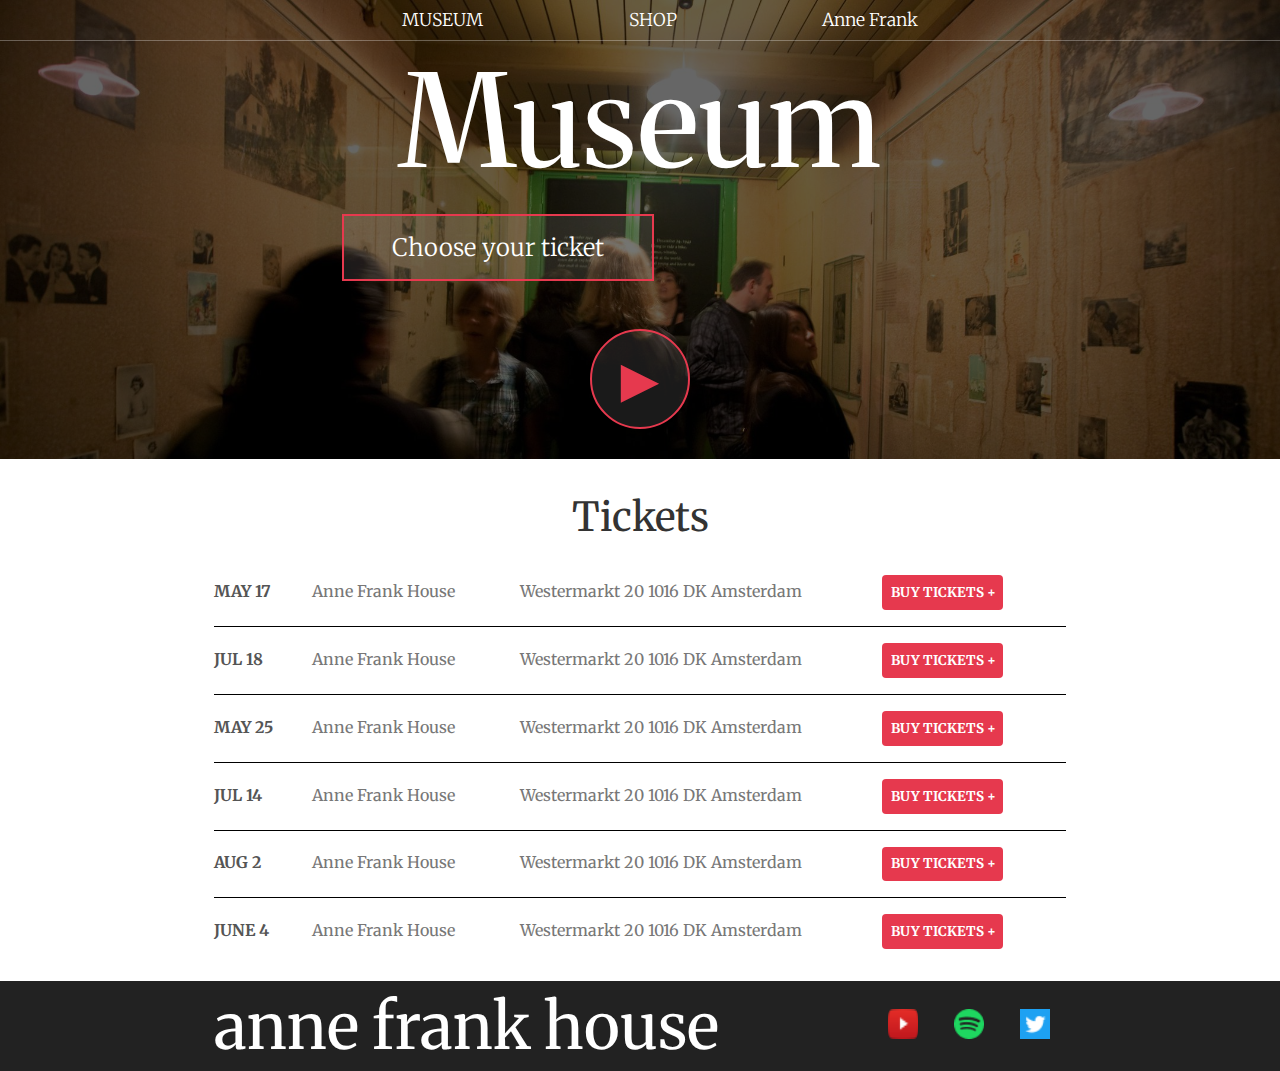
<file: index.html>
<!DOCTYPE html>
<html>
    <head>
        <title>Museum | Anne Frank house</title>
        <meta name="description" content="This is the description">
        <link rel="stylesheet" href="styles.css">
    </head>
    <body>
        <header class="main-header">
            <nav class="nav main-nav">
                <ul>
                    <li><a href="index.html">MUSEUM</a></li>
                    <li><a href="store.html">SHOP</a></li>
                    <li><a href="about.html">Anne Frank</a></li>
                </ul>
            </nav>
            <h1 class="band-name band-name-large">Museum</h1>
            <div class="container">
                <button type="button" class="btn btn-header">Choose your ticket</button>
            </div>
            <button type="button" class="btn btn-header btn-play">&#9658;</button>
        </header>
        <section class="content-section container">
            <h2 class="section-header">Tickets</h2>
            <div>
                <div class="tour-row">
                    <span class="tour-item tour-date">MAY 17</span>
                    <span class="tour-item tour-city">Anne Frank House</span>
                    <span class="tour-item tour-arena">Westermarkt 20 1016 DK Amsterdam</span>
                    <button type="button" class="tour-item tour-btn btn btn-primary">BUY TICKETS +</button>
                </div>
                <div class="tour-row">
                    <span class="tour-item tour-date">JUL 18</span>
                    <span class="tour-item tour-city">Anne Frank House</span>
                    <span class="tour-item tour-arena">Westermarkt 20 1016 DK Amsterdam</span>
                    <button type="button" class="tour-item tour-btn btn btn-primary">BUY TICKETS +</button>
                </div>
                <div class="tour-row">
                    <span class="tour-item tour-date">MAY 25</span>
                    <span class="tour-item tour-city">Anne Frank House</span>
                    <span class="tour-item tour-arena">Westermarkt 20 1016 DK Amsterdam</span>
                    <button type="button" class="tour-item tour-btn btn btn-primary">BUY TICKETS +</button>
                </div>
                <div class="tour-row">
                    <span class="tour-item tour-date">JUL 14</span>
                    <span class="tour-item tour-city">Anne Frank House</span>
                    <span class="tour-item tour-arena">Westermarkt 20 1016 DK Amsterdam</span>
                    <button type="button" class="tour-item tour-btn btn btn-primary">BUY TICKETS +</button>
                </div>
                <div class="tour-row">
                    <span class="tour-item tour-date">AUG 2</span>
                    <span class="tour-item tour-city">Anne Frank House</span>
                    <span class="tour-item tour-arena">Westermarkt 20 1016 DK Amsterdam</span>
                    <button type="button" class="tour-item tour-btn btn btn-primary">BUY TICKETS +</button>
                </div>
                <div class="tour-row">
                    <span class="tour-item tour-date">JUNE 4</span>
                    <span class="tour-item tour-city">Anne Frank House</span>
                    <span class="tour-item tour-arena">Westermarkt 20 1016 DK Amsterdam</span>
                    <button type="button" class="tour-item tour-btn btn btn-primary">BUY TICKETS +</button>
                </div>
            </div>
        </section>
        <footer class="main-footer">
            <div class="container main-footer-container">
                <h3 class="band-name">anne frank house</h3>
                <ul class="nav footer-nav">
                    <li>
                        <a href="https://www.youtube.com/channel/UCb2HGwORFBo94DmRx4oLzow" target="_blank">
                            <img src="img/Youtube Logo.png">
                        </a>
                    </li>
                    <li>
                        <a href="https://open.spotify.com/playlist/7oQ95gJoLpibKztdyLF3nB?si=DFwQA1xbRtWfKeFfPPAv0g&nd=1" target="_blank">
                            <img src="img/Spotify Logo.png">
                        </a>
                    </li>
                    <li>
                        <a href="https://twitter.com/onedirection" target="_blank">
                            <img src="img/Twitter Logo.png ">
                        </a>
                    </li>
                </ul>
            </div>
        </footer>
    </body>
</html>
</file>
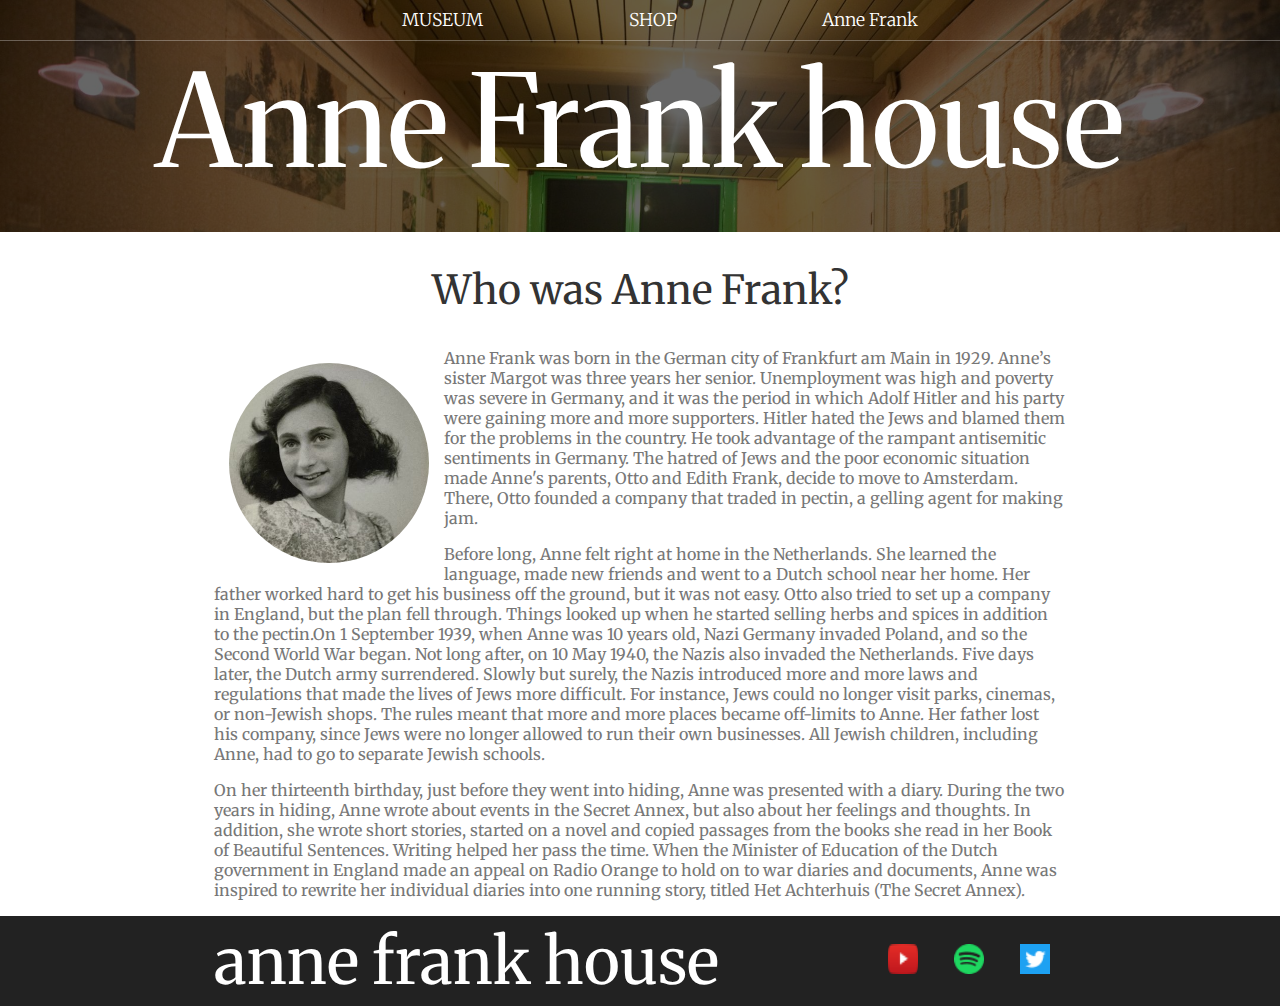
<file: about.html>
<!DOCTYPE html>
<html>
    <head>
        <title>About | Anne Frank house</title>
        <meta name="description" content="This is the description">
        <link rel="stylesheet" href="styles.css" />
    </head>
    <body>
        <header class="main-header">
            <nav class="nav main-nav">
                <ul>
                    <li><a href="index.html">MUSEUM</a></li>
                    <li><a href="store.html">SHOP</a></li>
                    <li><a href="about.html">Anne Frank</a></li>
                </ul>
            </nav>
            <h1 class="band-name band-name-large">Anne Frank house</h1>
        </header>

        <section class="content-section container">
            <h2 class="section-header">Who was Anne Frank?</h2>
            <img class="about-band-image" src="img/Anne Frank.jpg">
           <p>Anne Frank was born in the German city of Frankfurt am Main in 1929. Anne’s sister Margot was three years her senior. Unemployment was high and poverty was severe in Germany, and it was the period in which Adolf Hitler and his party were gaining more and more supporters. Hitler hated the Jews and blamed them for the problems in the country. He took advantage of the rampant antisemitic sentiments in Germany. The hatred of Jews and the poor economic situation made Anne's parents, Otto and Edith Frank, decide to move to Amsterdam. There, Otto founded a company that traded in pectin, a gelling agent for making jam.</p>
           <p>Before long, Anne felt right at home in the Netherlands. She learned the language, made new friends and went to a Dutch school near her home. Her father worked hard to get his business off the ground, but it was not easy.  Otto also tried to set up a company in England, but the plan fell through. Things looked up when he started selling herbs and spices in addition to the pectin.On 1 September 1939, when Anne was 10 years old, Nazi Germany invaded Poland, and so the Second World War began. Not long after, on 10 May 1940, the Nazis also invaded the Netherlands. Five days later, the Dutch army surrendered. Slowly but surely, the Nazis introduced more and more laws and regulations that made the lives of Jews more difficult. For instance, Jews could no longer visit parks, cinemas, or non-Jewish shops. The rules meant that more and more places became off-limits to Anne. Her father lost his company, since Jews were no longer allowed to run their own businesses. All Jewish children, including Anne, had to go to separate Jewish schools.</p>
           <p>On her thirteenth birthday, just before they went into hiding, Anne was presented with a diary. During the two years in hiding, Anne wrote about events in the Secret Annex, but also about her feelings and thoughts. In addition, she wrote short stories, started on a novel and copied passages from the books she read in her Book of Beautiful Sentences. Writing helped her pass the time. When the Minister of Education of the Dutch government in England made an appeal on Radio Orange to hold on to war diaries and documents, Anne was inspired to rewrite her individual diaries into one running story, titled Het Achterhuis (The Secret Annex).</p>
        </section>
        <footer class="main-footer">
            <div class="container main-footer-container">
                <h3 class="band-name">anne frank house</h3>
                <ul class="nav footer-nav">
                    <!-- Youtube -->
                    <li>
                        <a href="https://www.youtube.com/annefrank" target="_blank">
                            <img src="img/Youtube Logo.png">
                        </a>
                    </li>
                    <!-- Spotify -->
                    <li>
                        <a href="https://open.spotify.com/episode/1uJnGUB0BWJDiFZcTWbSNq" target="_blank">
                            <img src="img/Spotify Logo.png">
                        </a>
                    </li>
                    <!-- Twitter -->
                    <li>
                        <a href="https://twitter.com/annefrankhouse" target="_blank">
                            <img src="img/Twitter Logo.png ">
                        </a>
                    </li>
                </ul>
            </div>
        </footer>
    </body>
</html>
</file>
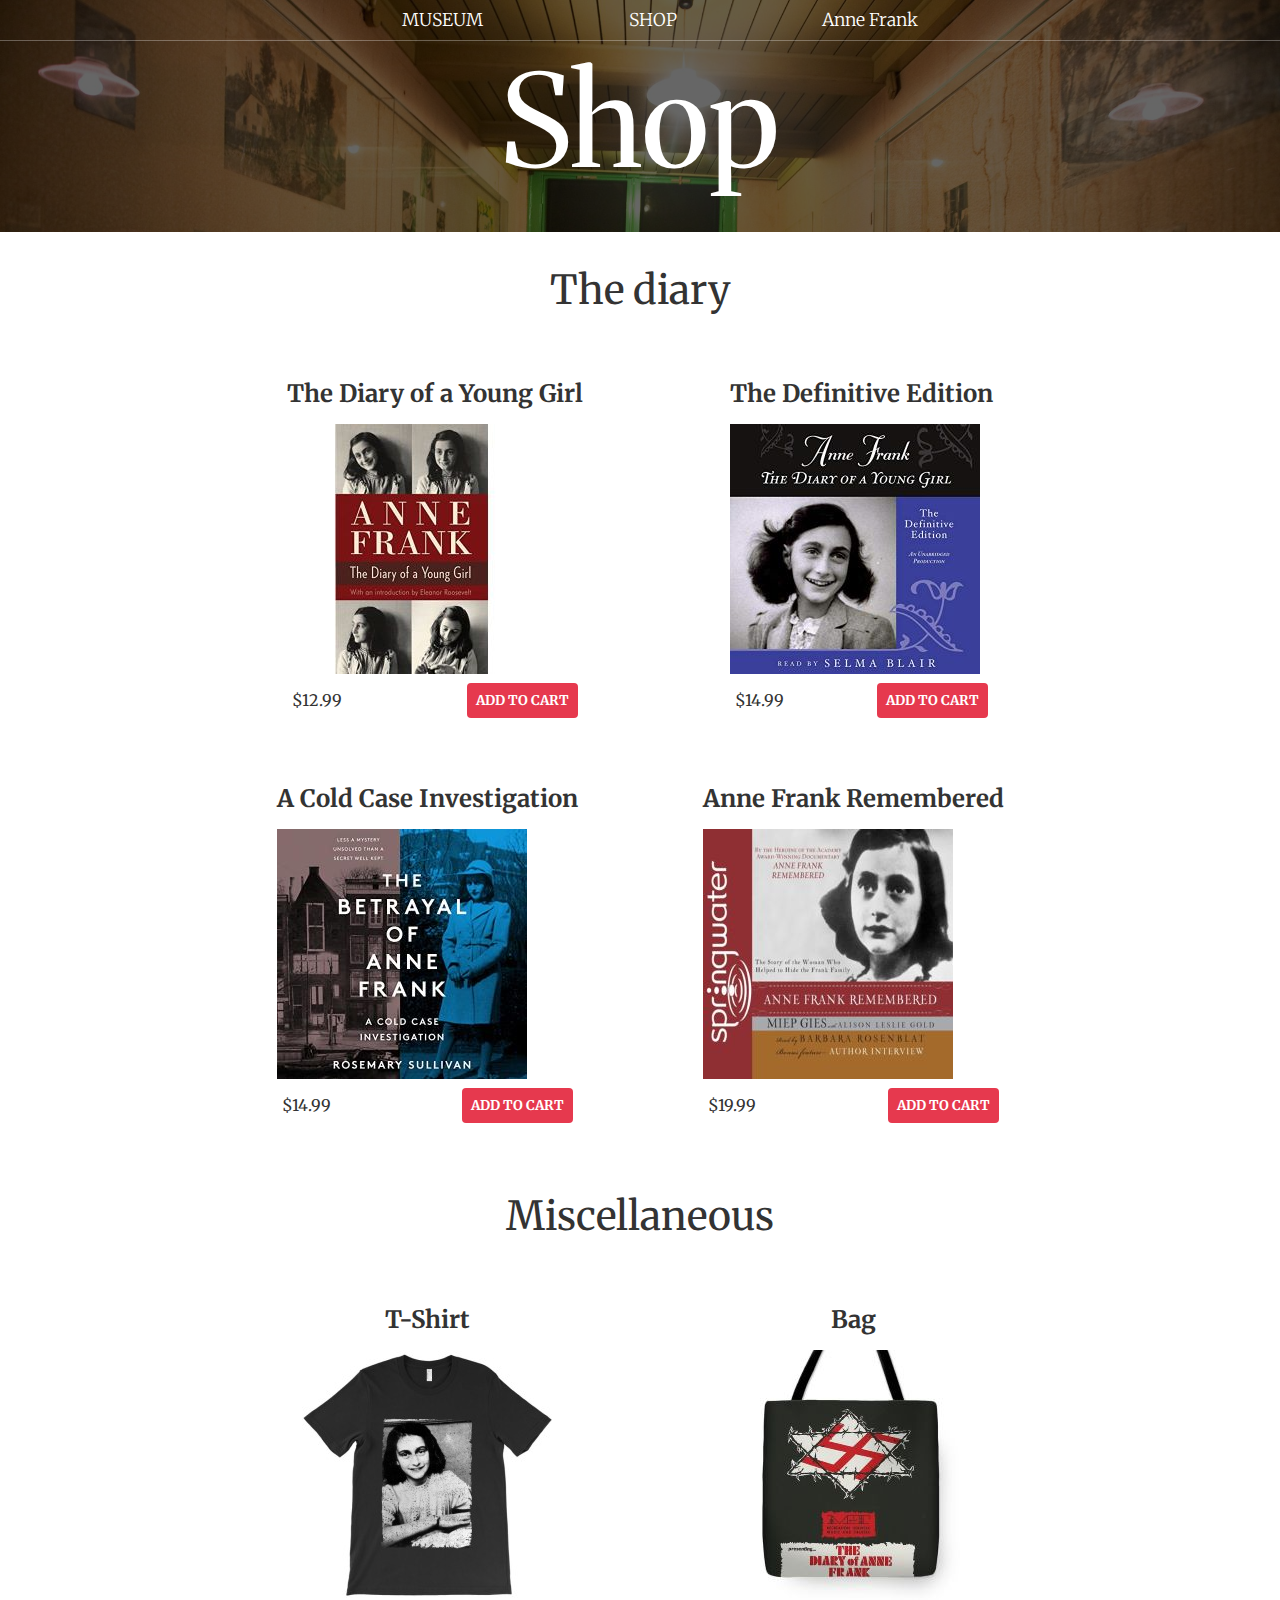
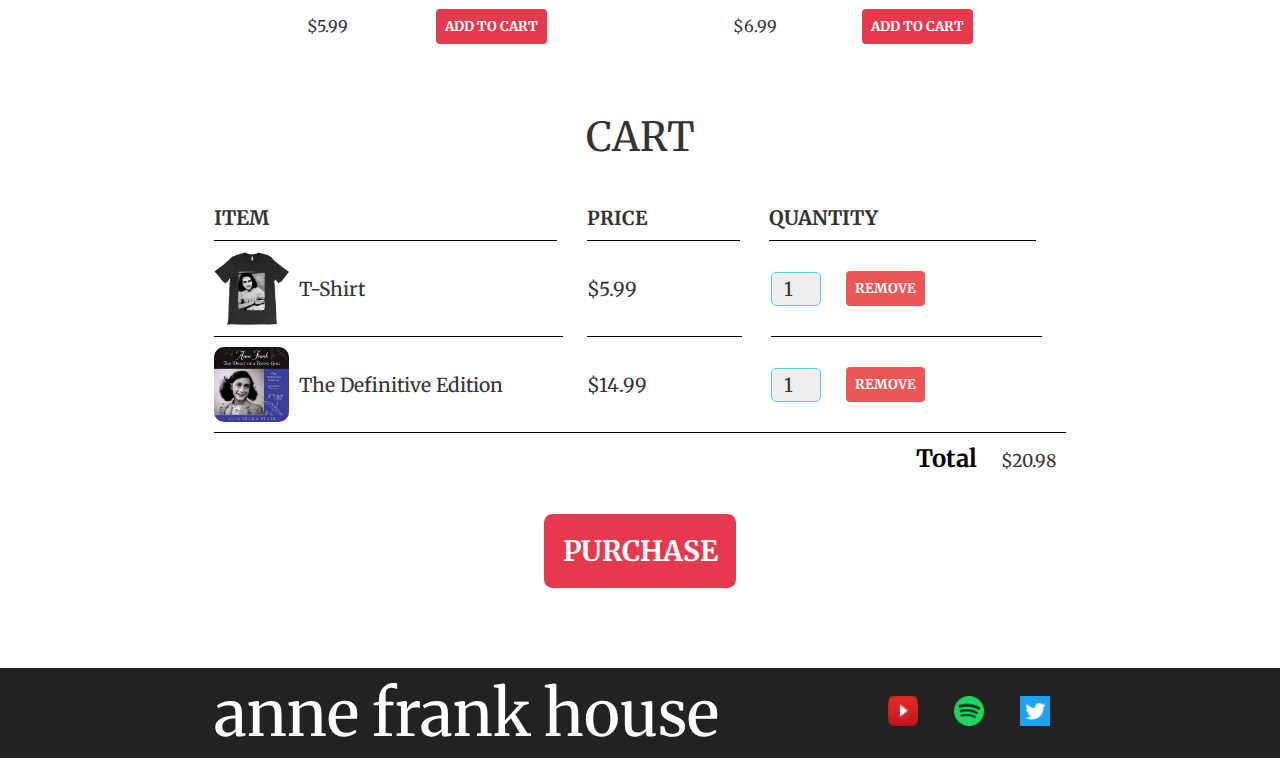
<file: store.html>
<!DOCTYPE html>
<html>
    <head>
        <title>Shop | Anne Frank house </title>
        <meta name="description" content="This is the description">
        <link rel="stylesheet" href="styles.css" />
    </head>
    <body>
        <header class="main-header">
            <nav class="main-nav nav">
                <ul>
                    <li><a href="index.html">MUSEUM</a></li>
                    <li><a href="store.html">SHOP</a></li>
                    <li><a href="about.html">Anne Frank</a></li>
                </ul>
            </nav>
            <h1 class="band-name band-name-large">Shop</h1>
        </header>
        <section class="container content-section">
            <h2 class="section-header">The diary</h2>
            <div class="shop-items">
                <div class="shop-item">
                    <span class="shop-item-title">The Diary of a Young Girl</span>
                    <img class="shop-item-image" src="img/Album 1.jpg">
                    <div class="shop-item-details">
                        <span class="shop-item-price">$12.99</span>
                        <button class="btn btn-primary shop-item-button" type="button">ADD TO CART</button>
                    </div>
                </div>
                <div class="shop-item">
                    <span class="shop-item-title">The Definitive Edition </span>
                    <img class="shop-item-image" src="img/Album 2.jpg">
                    <div class="shop-item-details">
                        <span class="shop-item-price">$14.99</span>
                        <button class="btn btn-primary shop-item-button"type="button">ADD TO CART</button>
                    </div>
                </div>
                <div class="shop-item">
                    <span class="shop-item-title"> A Cold Case Investigation </span>
                    <img class="shop-item-image" src="img/Album 3.jpg">
                    <div class="shop-item-details">
                        <span class="shop-item-price">$14.99</span>
                        <button class="btn btn-primary shop-item-button" type="button">ADD TO CART</button>
                    </div>
                </div>
                <div class="shop-item">
                    <span class="shop-item-title">Anne Frank Remembered </span>
                    <img class="shop-item-image" src="img/Album 4.jpg">
                    <div class="shop-item-details">
                        <span class="shop-item-price">$19.99</span>
                        <button class="btn btn-primary shop-item-button" type="button">ADD TO CART</button>
                    </div>
                </div>
               
            </div>
        </section>
        <section class="container content-section">
            <h2 class="section-header">Miscellaneous</h2>
            <div class="shop-items">
                <div class="shop-item">
                    <span class="shop-item-title">T-Shirt</span>
                    <img class="shop-item-image" src="img/T-Shirt.jpg">
                    <div class="shop-item-details">
                        <span class="shop-item-price">$5.99</span>
                        <button class="btn btn-primary shop-item-button" type="button">ADD TO CART</button>
                    </div>
                </div>
                <div class="shop-item">
                    <span class="shop-item-title">Bag</span>
                    <img class="shop-item-image" src="img/coffee.jpg">
                    <div class="shop-item-details">
                        <span class="shop-item-price">$6.99</span>
                        <button class="btn btn-primary shop-item-button" type="button">ADD TO CART</button>
                    </div>
             
            </div>
        </section>
        <section class="container content-section">
            <h2 class="section-header">CART</h2>
            <div class="cart-row">
                <span class="cart-item cart-header cart-column">ITEM</span>
                <span class="cart-price cart-header cart-column">PRICE</span>
                <span class="cart-quantity cart-header cart-column">QUANTITY</span>
            </div>
            <div class="cart-items">
                <div class="cart-row">
                    <div class="cart-item cart-column">
                        <img class="cart-item-image" src="img/T-Shirt.jpg" width="100" height="100">
                        <span class="cart-item-title">T-Shirt</span>
                    </div>
                    <span class="cart-price cart-column">$5.99</span>
                    <div class="cart-quantity cart-column">
                        <input class="cart-quantity-input" type="number" value="1">
                        <button class="btn btn-danger" type="button">REMOVE</button>
                    </div>
                </div>
                <div class="cart-row">
                    <div class="cart-item cart-column">
                        <img class="cart-item-image" src="img/Album 2.jpg" width="100" height="100">
                        <span class="cart-item-title">The Definitive Edition</span>
                    </div>
                    <span class="cart-price cart-column">$14.99</span>
                    <div class="cart-quantity cart-column">
                        <input class="cart-quantity-input" type="number" value="1">
                        <button class="btn btn-danger" type="button">REMOVE</button>
                    </div>
                </div>
            </div>
            <div class="cart-total">
                <strong class="cart-total-title">Total</strong>
                <span class="cart-total-price">$20.98</span>
            </div>
            <button class="btn btn-primary btn-purchase" type="button">PURCHASE</button>
        </section>
        <footer class="main-footer">
            <div class="container main-footer-container">
                <h3 class="band-name">anne frank house</h3>
                <ul class="nav footer-nav">
                    <li>
                         <a href="https://www.youtube.com/channel/UCb2HGwORFBo94DmRx4oLzow" target="_blank">
                            <img src="img/Youtube Logo.png">
                        </a>
                    </li>
                    <li>
                        <a href="https://open.spotify.com/playlist/7oQ95gJoLpibKztdyLF3nB?si=DFwQA1xbRtWfKeFfPPAv0g&nd=1" target="_blank">
                            <img src="img/Spotify Logo.png">
                        </a>
                    </li>
                    <li>
                        <a href="https://twitter.com/onedirection" target="_blank">
                            <img src="img/Twitter Logo.png ">
                        </a>
                    </li>
                </ul>
            </div>
        </footer>
    </body>
</html>
</file>
<file: styles.css>
@import url('https://fonts.googleapis.com/css?family=Raleway:300,400,700');
@import url('https://fonts.googleapis.com/css2?family=Lora:ital@1&family=Merriweather:ital@0;1&family=Metal+Mania&family=Raleway:ital,wght@0,100;0,500;1,300;1,400&display=swap');

/* @font-face {
    font-family: "Booter - Zero Zero";
    src: url("Fonts/Booter - Zero Zero.woff") format("woff"),
         url("Fonts/Booter - Zero Zero.woff2") format("woff2");
    font-weight: normal;
    font-style: normal;
} */

/* reset css */
* {
    box-sizing: border-box;
    font-family: 'Merriweather';
    color: #777;
}

html, body {
    margin: 0;
    padding: 0;
    min-height: 100%;
}

/* header */
.main-header {
    background-image: url("img/Header\ Background.jpg");
    background-color: rgba(0, 0, 0, .6);
    background-blend-mode: multiply;
    background-size: cover;
    padding-bottom: 30px;
}


/* ul,li,a */
.nav ul {
    margin: 0;
}

.nav li {
    display: inline;
}

.nav a {
    padding: .5em; 
    text-decoration: none;
    display: inline-block;
    color: white;
}
/* nav */
.main-nav {
    text-align: center; /* canh giữa chữ */
    font-size: 1.1em;
    font-weight: lighter;
    border-bottom: 1px solid rgba(255, 255, 255, .3)
}

.main-nav li {
    padding: 0 5%;
}

.nav a:hover {
    background-color: #E6394E;
    color: black;
}


/* museum-name */
.band-name {
    text-align: center;
    color: white;
    font-size: 4em;
    font-weight: normal;
    margin: 0;
}

.band-name-large {
    font-size: 8em;
}

/* section */
.content-section {
    margin: 1em;
}

.container {
    max-width: 900px;
    margin: 0 auto;
    padding: 0 1.5em;
}

/* h2 */
.section-header {
     text-align: center;
     color: #333;
     font-weight: normal;
     font-size: 2.5em;
}

/* image */
.about-band-image {
    float: left;
    height: 200px;
    width: 200px;
    margin: 15px;
    border-radius: 50%;
}

/* footer */

.main-footer {
    background-color: #222222;
    color: white;
    padding: .25em 0;
}

.main-footer-container {
    display: flex;
    align-items: center;
}

.main-footer-container ul {
    flex-grow: 1;
    text-align: end;
}

.footer-nav li {
    padding: 0 .5em;
}

.footer-nav img {
    width: 30px;
    height: 30px;
}

/* index */

.btn {
    text-align: center;
    vertical-align: middle;
    padding: .67em .67em;
    cursor: pointer;
}

.btn-header {
    margin: .5em 15% 2em 15%;
    color: white;
    border: 2px solid #E6394E;
    background-color: rgba(255, 255, 255, .1);
    border-radius: 0;
    font-size: 1.5em;
    font-weight: lighter;
    padding-left: 2em;
    padding-right: 2em;
}

.btn-header:hover {
    background-color: rgba(255, 255, 255, .3);
}

.btn-play {
    display: block;
    margin: 0 auto;
    color: #E6394E;
    font-size: 4em;
    border-radius: 50%;
    width: 100px;
    height: 100px;
    padding: 0;
    text-align: center;
}

.btn-primary {
    color: white;
    background-color: #E6394E;
    border: none;
    border-radius: .3em;
    font-weight: bold;
}

.btn-primary:hover {
    background-color: #CC4C4C;
}

/* store */

.tour-row {
    border-bottom: 1px solid black;
    padding-bottom: 1em;
    margin-bottom: 1em;
}

.tour-row:last-child {
    border: none;
}

.tour-item {
    display: inline-block;
    padding-right: .5em;
}

.tour-date {
    color: #555;
    width: 11%;
    font-weight: bold;
}

.tour-city {
    width: 24%;
}

.tour-arena {
    width: 42%;
}

.tour-btn {
    max-width: 19%;
}

.shop-item {
    margin: 30px;
}

.shop-item-title {
    display: block;
    width: 100%;
    text-align: center;
    font-weight: bold;
    font-size: 1.5em;
    color: #333;
    margin-bottom: 15px;
}

.shop-item-image {
    height: 250px;
}

.shop-item-details {
    display: flex;
    align-items: center;
    padding: 5px;
}

.shop-item-price {
    flex-grow: 1;
    color: #333;
}

.shop-items {
    display: flex;
    flex-wrap: wrap;
    justify-content: space-around;
}

.cart-header {
    font-weight: bold;
    font-size: 1.25em;
    color: #333;
}

.cart-column {
    display: flex;
    align-items: center;
    border-bottom: 1px solid black;
    margin-right: 1.5em;
    padding-bottom: 10px;
    margin-top: 10px;
}

.cart-row {
    display: flex;
}

.cart-item {
    width: 45%;
}

.cart-price {
    width: 20%;
    font-size: 1.2em;
    color: #333;
}

.cart-quantity {
    width: 35%;
}

.cart-item-title {
    color: #333;
    margin-left: .5em;
    font-size: 1.2em;
}

.cart-item-image {
    width: 75px;
    height: auto;
    border-radius: 10px;
}

.btn-danger {
    color: white;
    background-color: #EB5757;
    border: none;
    border-radius: .3em;
    font-weight: bold;
}

.btn-danger:hover {
    background-color: #CC4C4C;
}

.cart-quantity-input {
    height: 34px;
    width: 50px;
    border-radius: 5px;
    border: 1px solid #56CCF2;
    background-color: #eee;
    color: #333;
    padding: 0;
    text-align: center;
    font-size: 1.2em;
    margin-right: 25px;
}

.cart-row:last-child {
    border-bottom: 1px solid black;
}

.cart-row:last-child .cart-column {
    border: none;
}

.cart-total {
    text-align: end;
    margin-top: 10px;
    margin-right: 10px;
}

.cart-total-title {
    font-weight: bold;
    font-size: 1.5em;
    color: black;
    margin-right: 20px;
}

.cart-total-price {
    color: #333;
    font-size: 1.1em;
}

.btn-purchase {
    display: block;
    margin: 40px auto 80px auto;
    font-size: 1.75em;
}
</file>
